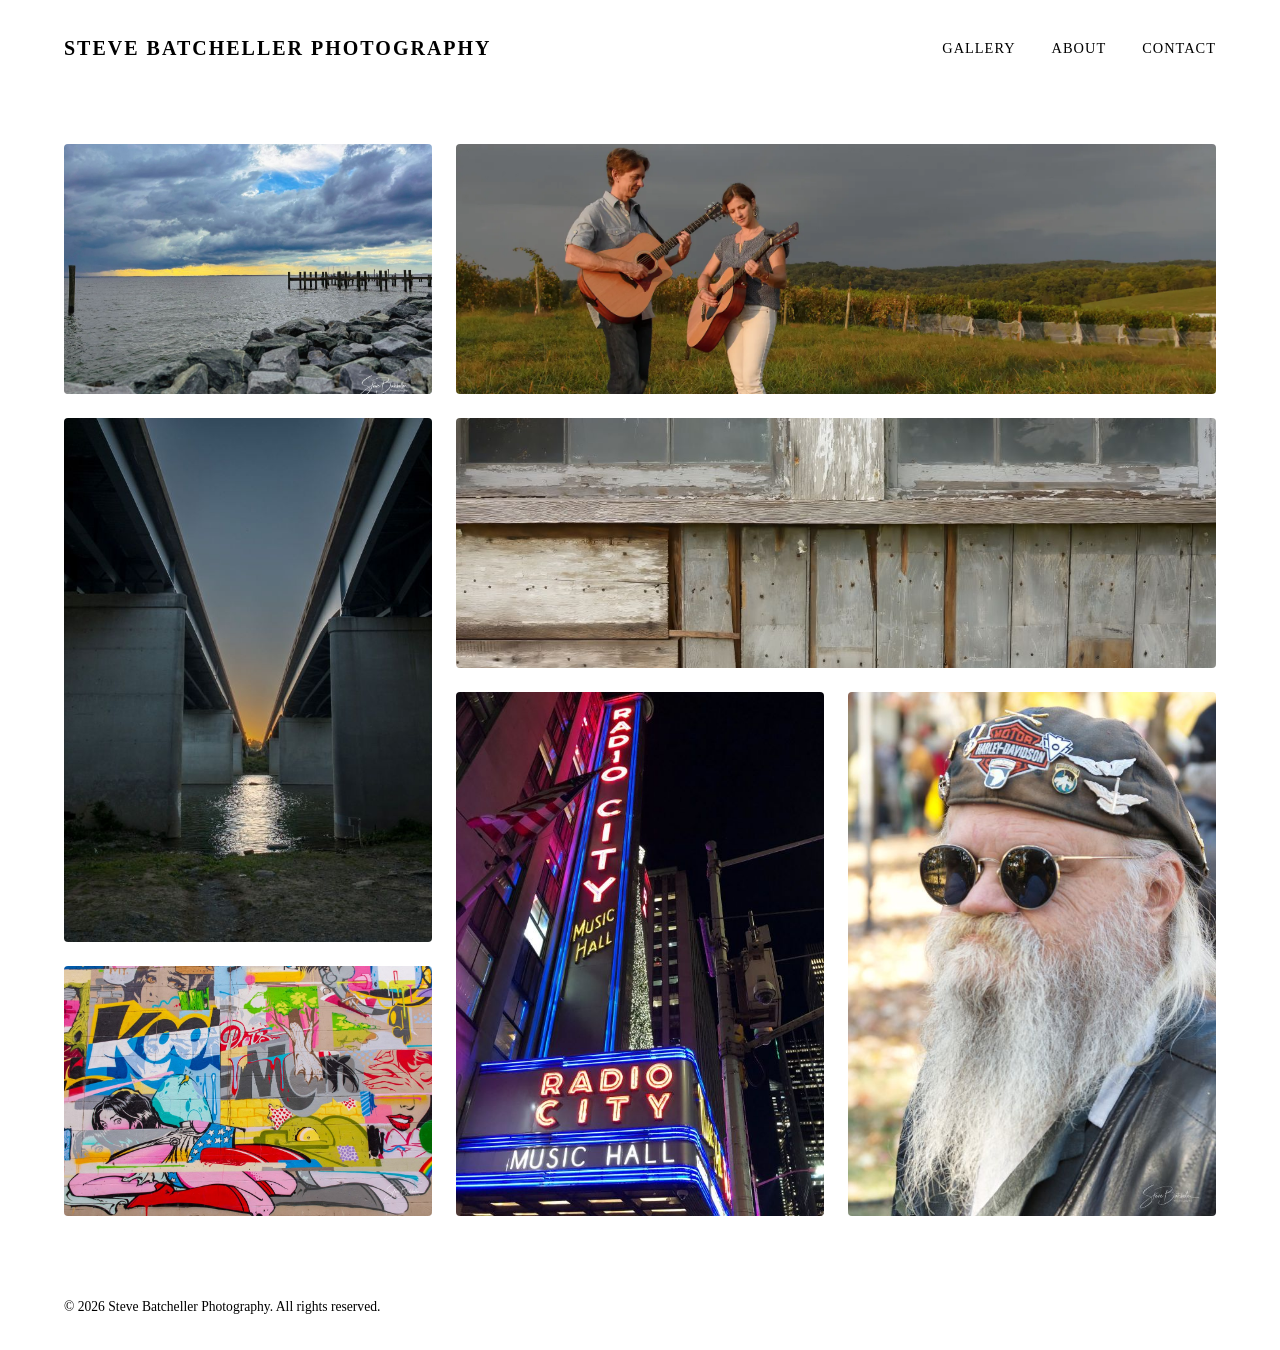
<file: index.html>
<!DOCTYPE html>
<html lang="en">
<head>
  <meta charset="UTF-8">
  <meta name="viewport" content="width=device-width, initial-scale=1.0">
  <meta name="msvalidate.01" content="6E24FE26D326EDD15A02E420758EF142" />
  <title>Portfolio | S Batcheller</title>
  <link rel="stylesheet" href="styles.css">
  <script>
  document.addEventListener('contextmenu', function(e) {
    if (e.target.tagName === 'IMG') {
      e.preventDefault();
    }
  });
  </script>

</head>
<body>
  <header>
    <a href="index.html" class="logo">Steve Batcheller Photography</a>
    <nav>
      <a href="index.html" class="active">Gallery</a>
      <a href="about.html">About</a>
      <a href="contact.html">Contact</a>
    </nav>
  </header>

  <main>
    <div class="gallery-grid">
      <!-- Standard Image -->
      <div class="gallery-item">
        <img src="images/gallery-001.jpg" alt="Landscape">
        <div class="caption">
          <div class="caption-title">After the Storm</div>
          <div class="caption-meta">26mm | f/1.6 | 1/2300s | ISO 50</div>
        </div>
      </div>

      <!-- Wide Image -->
      <div class="gallery-item wide">
        <img src="images/gallery-006.webp" alt="Landscape">
        <div class="caption">          <div class="caption-title">J&M Music</div>
          <div class="caption-meta">36mm | f/7.1 | 1/800s | ISO 640</div>
        </div>
      </div>

      <!-- Tall Image -->
      <div class="gallery-item tall">
        <img src="images/gallery-0003.jpg" alt="Portrait">
        <div class="caption">
          <div class="caption-title">Solitude</div>
          <div class="caption-meta">26mm | f/1.8 | 1/2000s | ISO 25</div>
        </div>
      </div>

      <!-- Wide Image -->
      <div class="gallery-item wide">
        <img src="images/gallery-007.jpg" alt="Landscape">
        <div class="caption">          
         <div class="caption-title">Weathered</div>
         <div class="caption-meta">24mm | f/8.0 | 1/60s | ISO 100</div>
        </div>
      </div>

     <!-- Tall Image -->
      <div class="gallery-item tall">
        <img src="images/gallery-0008.jpg" alt="Portrait">
        <div class="caption">
          <div class="caption-title">NYC: Radio City Music</div>
          <div class="caption-meta">28mm | f/1.8 | 1/11s | ISO 100</div>
        </div>
      </div> 

      <div class="gallery-item tall">
        <img src="images/gallery-0009.jpg" alt="Portrait">
        <div class="caption">
          <div class="caption-title">Biker Vet</div>
          <div class="caption-meta">75mm | f/4.5 | 1/50s | ISO 100</div>
        </div>
      </div>

      <!-- Standard Image -->
      <div class="gallery-item">
      <img src="images/gallery-0011.jpg" alt="Landscape">
      <div class="caption">
        <div class="caption-title">Richmond Mural</div>
        <div class="caption-meta">35mm | f/7.1 | 1/60s | ISO 100</div>
      </div>
    </div>
  </main>

  <footer>
    <p>&copy; 2026 Steve Batcheller Photography. All rights reserved.</p>
  </footer>
</body>
</html>
</file>
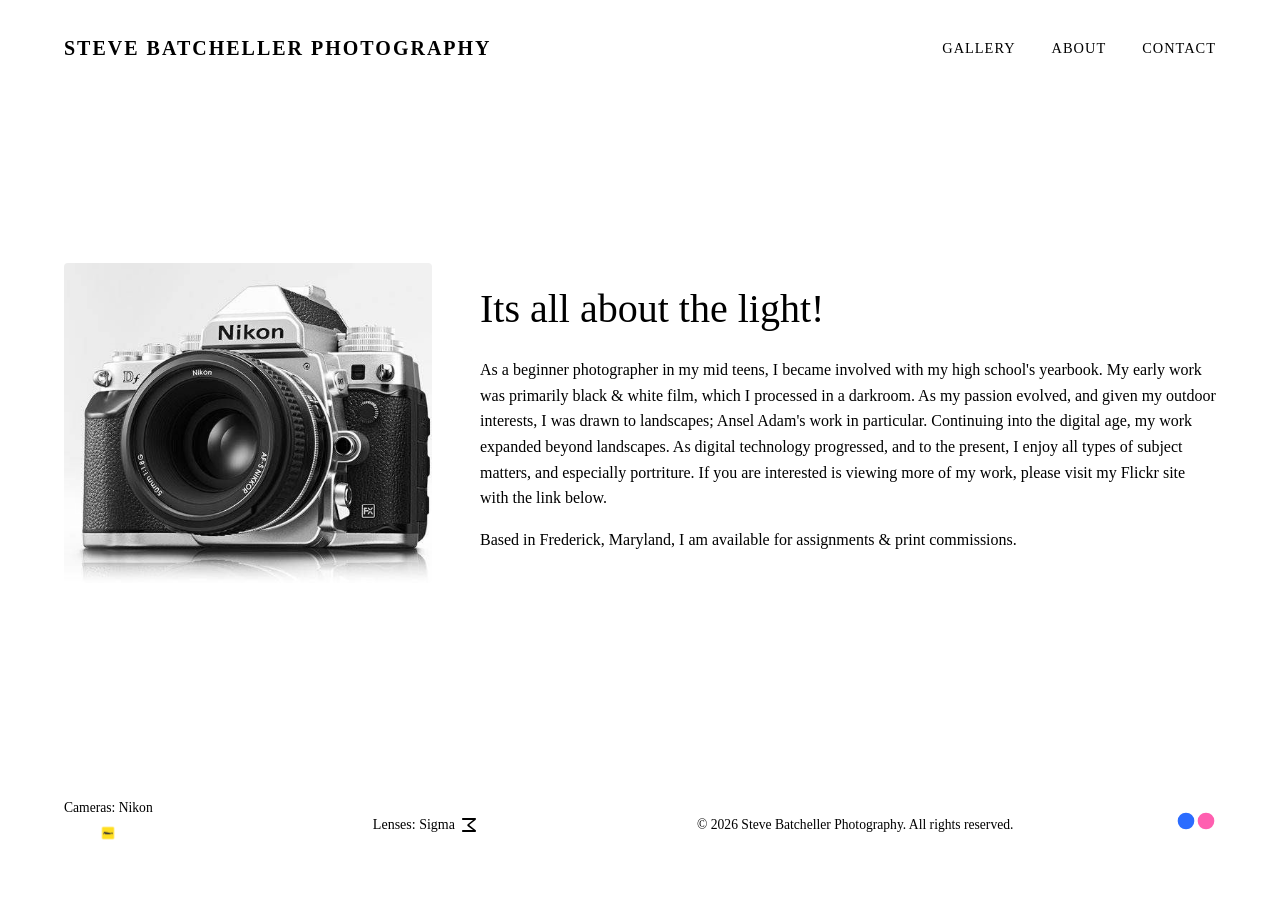
<file: about.html>
<!DOCTYPE html>
<html lang="en">
<head>
  <meta charset="UTF-8">
  <meta name="viewport" content="width=device-width, initial-scale=1.0">
  <title>About | S Batcheller</title>
  <link rel="stylesheet" href="styles.css">
</head>
<body>
  <header>
    <a href="index.html" class="logo">Steve Batcheller Photography</a>
    <nav>
      <a href="index.html">Gallery</a>
      <a href="about.html" class="active">About</a>
      <a href="contact.html">Contact</a>
    </nav>
  </header>

  <main class="about-container">
    <img src="images/nikon-Df.jpg" alt="Photographer Portrait" class="about-portrait">
    <div class="about-text">
      <h1>Its all about the light!</h1>
      <p>As a beginner photographer in my mid teens, I became involved with my high school's yearbook. My early work was primarily black & white film, which I processed in a darkroom. As my passion evolved, and given my outdoor interests, I was drawn to landscapes; Ansel Adam's work in particular. Continuing into the digital age, my work expanded beyond landscapes. As digital technology progressed, and to the present, I enjoy all types of subject matters, and especially portriture. If you are interested is viewing more of my work, please visit my Flickr site with the link below.</p>
      <p>Based in Frederick, Maryland, I am available for assignments & print commissions.</p>
    </div>
  </main>

 <footer class="site-footer">
  <div class="nikon-badge"> 
    <span>Cameras: Nikon</span>
    <img src="images/nikon-yellow-logo.png" alt="Nikon logo" width="20" height="20">
  </div>

  <footer class="secondary-footer">
  <span>Lenses: Sigma</span>
  <svg class="sigma-logo" viewBox="0 0 448 512" aria-label="Sigma Logo" role="img">
    <path fill="currentColor" d="M448 64c0-17.7-14.3-32-32-32H32C14.3 32 0 46.3 0 64s14.3 32 32 32h322.8L183.1 230.4c-9.9 8.8-15.1 21.6-14.3 34.8s7.3 25.1 17.8 32.3l168.3 118.5H32c-17.7 0-32 14.3-32 32s14.3 32 32 32h384c17.7 0 32-14.3 32-32 0-11.9-6.6-22.8-17.2-28.3L229.7 256 430.8 92.3C441.4 86.8 448 75.9 448 64z"/>
  </svg>
</footer>

  <p>&copy; 2026 Steve Batcheller Photography. All rights reserved.</p>
  <div class="social-links">
      <!-- SVG Flickr Icon with Placeholder Link -->
      <a href="https://www.flickr.com/photos/mr_b_darkroom" aria-label="Flickr">
  <svg viewBox="0 0 24 12" width="40" height="20" xmlns="http://www.w3.org/2000/svg" aria-hidden="true">
    <circle cx="6" cy="6" r="5" fill="#2b6cff"/>
    <circle cx="18" cy="6" r="5" fill="#ff5fb0"/>
  </svg>
</a>
    </div>

</footer>
</body>
</html>
</file>
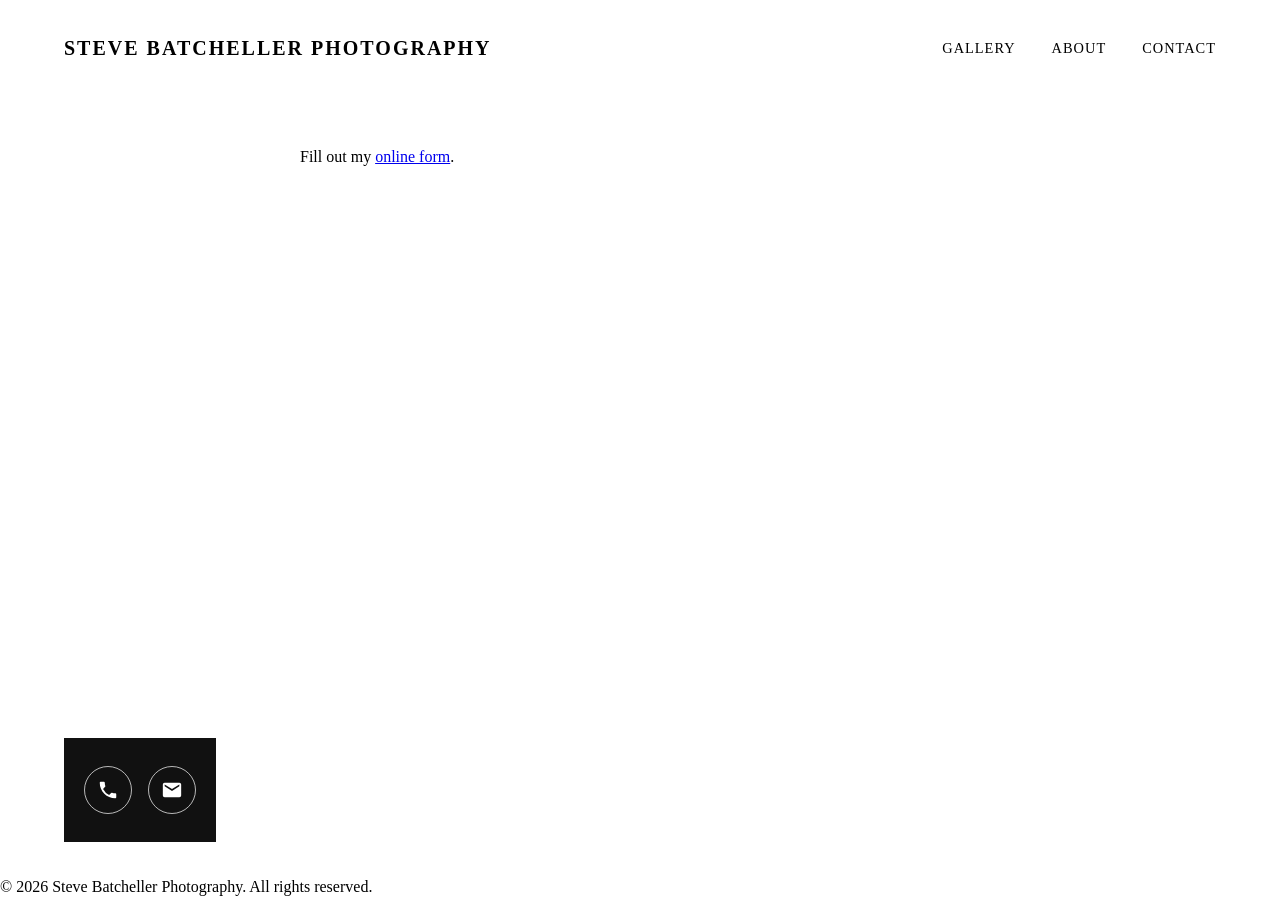
<file: contact.html>
<!DOCTYPE html>
<html lang="en">
<head>
  <meta charset="UTF-8">
  <meta name="viewport" content="width=device-width, initial-scale=1.0">
  <title>Contact | S Batcheller</title>
  <link rel="stylesheet" href="styles.css">
</head>
<body>
  <header>
    <a href="index.html" class="logo">Steve Batcheller Photography</a>
    <nav>
      <a href="index.html">Gallery</a>
      <a href="about.html">About</a>
      <a href="contact.html" class="active">Contact</a>
    </nav>
  </header>

  <main style="max-width: 680px;">
    <div id="wufoo-z1wr18941xlg663"> Fill out my <a href="https://sbatchphoto.wufoo.com/forms/z1wr18941xlg663">online form</a>. </div> <script type="text/javascript"> var z1wr18941xlg663; (function(d, t) { var s = d.createElement(t), options = { 'userName':'sbatchphoto', 'formHash':'z1wr18941xlg663', 'autoResize':true, 'height':'438', 'async':true, 'host':'wufoo.com', 'header':'show', 'ssl':true }; s.src = ('https:' == d.location.protocol ?'https://':'http://') + 'secure.wufoo.com/scripts/embed/form.js'; s.onload = s.onreadystatechange = function() { var rs = this.readyState; if (rs) if (rs != 'complete') if (rs != 'loaded') return; try { z1wr18941xlg663 = new WufooForm(); z1wr18941xlg663.initialize(options); z1wr18941xlg663.display(); } catch (e) { } }; var scr = d.getElementsByTagName(t)[0], par = scr.parentNode; par.insertBefore(s, scr); })(document, 'script'); </script>
    <div id="wufoo-z1m8283a00589">
      </div>
    <script type="text/javascript">
      var z1m8283a00589;
      (function(d, t) {
        var s = d.createElement(t), 
            options = {
              'userName':'sbatchphoto',        // ✅ Replace with your actual Wufoo username
              'formHash':'z1wr18941xlg663',   // ✅ Replace with your actual form hash
              'autoResize':true,
              'height':'500',
              'async':true,
              'host':'wufoo.com',
              'header':'show',
              'ssl':true
            };
        s.src = ('https:' == d.location.protocol ? 'https://' : 'http://') + 'www.wufoo.com/scripts/embed/form.js';
        s.onload = s.onreadystatechange = function() {
          var rs = this.readyState;
          if (rs) if (rs != 'complete') if (rs != 'loaded') return;
          try { 
            z1m8283a00589 = new WufooForm(); 
            z1m8283a00589.initialize(options); 
            z1m8283a00589.display(); 
          } catch (e) {}
        };
        var scr = d.getElementsByTagName(t)[0], par = scr.parentNode;
        par.insertBefore(s, scr);
      })(document, 'script');
    </script>
  </main>

  <footer>
   <footer class="contact-footer">
  <div class="contact-footer__inner">

    <a
      class="contact-footer__item"
      href="tel:+15716190422"
      aria-label="Call 571-619-0422"
      title="Call 571-619-0422"
    >
      <svg
        class="contact-footer__icon"
        width="20"
        height="20"
        viewBox="0 0 24 24"
        aria-hidden="true"
        focusable="false"
        xmlns="http://www.w3.org/2000/svg"
      >
        <path d="M6.62 10.79a15.06 15.06 0 0 0 6.59 6.59l2.2-2.2a1 1 0 0 1 1.02-.24c1.12.37 2.32.57 3.57.57a1 1 0 0 1 1 1V20a1 1 0 0 1-1 1C10.61 21 3 13.39 3 4a1 1 0 0 1 1-1h3.5a1 1 0 0 1 1 1c0 1.25.2 2.45.57 3.57a1 1 0 0 1-.25 1.02l-2.2 2.2Z"></path>
      </svg>

      <span class="sr-only">Call 571-619-0422</span>
    </a>

    <a
      class="contact-footer__item"
      href="mailto:sbatchellerphotography@gmail.com"
      aria-label="Email sbatchellerphotography@gmail.com"
      title="Email sbatchellerphotography@gmail.com"
    >
      <svg
        class="contact-footer__icon"
        width="20"
        height="20"
        viewBox="0 0 24 24"
        aria-hidden="true"
        focusable="false"
        xmlns="http://www.w3.org/2000/svg"
      >
        <path d="M20 4H4a2 2 0 0 0-2 2v12a2 2 0 0 0 2 2h16a2 2 0 0 0 2-2V6a2 2 0 0 0-2-2Zm0 4-8 5-8-5V6l8 5 8-5v2Z"></path>
      </svg>

      <span class="sr-only">Email sbatchellerphotography@gmail.com</span>
    </a>

  </div>
</footer>

  </div>
</footer>

  <p class="aura-copyright">&copy; 2026 Steve Batcheller Photography. All rights reserved.</p>
</footer>
  </footer>
</body>
</html>
</file>
<file: styles.css>
style.css

/* Base Styles & Dark Theme Tokens */
:root {
  --bg-color: #0f0f11;
  --card-bg: #18181c;
  --text-main: #f0f0f2;
  --text-muted: #a0a0ab;
  --accent-color: #e2b714;
  --border-color: #27272a;
  --font-family: -apple-system, BlinkMacSystemFont, "Segoe UI", Roboto, Helvetica, Arial, sans-serif;
}

* {
  box-sizing: border-box;
  margin: 0;
  padding: 0;
}

body {
  background-color: var(--bg-color);
  color: var(--text-main);
  font-family: var(--font-family);
  line-height: 1.6;
  min-height: 100vh;
  display: flex;
  flex-direction: column;
}

/* Header & Navigation */
header {
  padding: 2rem 5%;
  display: flex;
  justify-content: space-between;
  align-items: center;
  border-bottom: 1px solid var(--border-color);
}

.logo {
  font-size: 1.25rem;
  font-weight: 600;
  letter-spacing: 2px;
  text-transform: uppercase;
  color: var(--text-main);
  text-decoration: none;
}

nav a {
  color: var(--text-muted);
  text-decoration: none;
  margin-left: 2rem;
  font-size: 0.9rem;
  text-transform: uppercase;
  letter-spacing: 1px;
  transition: color 0.3s ease;
}

nav a:hover,
nav a.active {
  color: var(--text-main);
}

/* Container */
main {
  flex: 1;
  max-width: 1200px;
  width: 90%;
  margin: 3rem auto;
}

/* Gallery Styles (Masonry / Varied Grid) */
.gallery-grid {
  display: grid;
  grid-template-columns: repeat(auto-fill, minmax(300px, 1fr));
  grid-auto-rows: 250px;
  grid-auto-flow: dense;
  gap: 1.5rem;
}

/* Grid Spans for various image sizes */
.gallery-item {
  position: relative;
  overflow: hidden;
  border-radius: 4px;
  background-color: var(--card-bg);
}

.gallery-item.tall { grid-row: span 2; }
.gallery-item.wide { grid-column: span 2; }

.gallery-item img {
  width: 100%;
  height: 100%;
  object-fit: cover;
  display: block;
  transition: transform 0.5s ease;
}

.gallery-item:hover img {
  transform: scale(1.05);
}

/* Template Style Captions */
.caption {
  position: absolute;
  inset: 0;
  background: linear-gradient(to top, rgba(0,0,0,0.85) 0%, rgba(0,0,0,0) 60%);
  display: flex;
  flex-direction: column;
  justify-content: flex-end;
  padding: 1.5rem;
  opacity: 0;
  transition: opacity 0.3s ease;
}

.gallery-item:hover .caption {
  opacity: 1;
}

.caption-title {
  font-size: 1.1rem;
  font-weight: 500;
  color: #ffffff;
}

.caption-meta {
  font-size: 0.8rem;
  color: rgba(255, 255, 255, 0.75);
  margin-top: 0.25rem;
  font-family: monospace;
}

/* About Page */
.about-container {
  display: grid;
  grid-template-columns: 1fr 2fr;
  gap: 3rem;
  align-items: center;
}

.about-portrait {
  width: 100%;
  border-radius: 4px;
  filter: grayscale(100%);
}

.about-text h1 {
  font-size: 2.5rem;
  margin-bottom: 1rem;
  font-weight: 300;
}

.about-text p {
  color: var(--text-muted);
  margin-bottom: 1rem;
}

/* Footer & Social Icons */
footer {
  padding: 2rem 5%;
  border-top: 1px solid var(--border-color);
  display: flex;
  justify-content: space-between;
  align-items: center;
  font-size: 0.85rem;
  color: var(--text-muted);
}

.nikon-badge {
  margin-bottom: 10px;
  text-align: center;
}

.nikon-badge img {
  display: block;
  margin: 4px auto 0;
  width: 20px;
  height: 20px;
  flex-direction: column;
  gap: 8px;
}

.secondary-footer {
    display: flex;
    align-items: center;
    gap: 6px;
    font-size: 14px;
  }

  .sigma-logo {
  width: 16px !important;
  height: 16px !important;
  flex-shrink: 0;
  flex-grow: 0;       /* Prevent it from growing */
  flex-basis: 16px;   /* Set the base size explicitly */
  display: block;     /* Removes inline alignment quirks */
  object-fit: contain; /* Ensures aspect ratio is kept */
}

/* Contact page footer */
.contact-footer {
  background-color: #111111;
  padding: 28px 20px;
}

/* Centers the phone and email buttons */
.contact-footer__inner {
  display: flex;
  align-items: center;
  justify-content: center;
  gap: 16px;
  max-width: 1200px;
  margin: 0 auto;
}

/* Circular icon links */
.contact-footer__item {
  display: inline-flex;
  align-items: center;
  justify-content: center;
  width: 48px;
  height: 48px;
  color: #ffffff;
  background-color: transparent;
  border: 1px solid rgba(255, 255, 255, 0.7);
  border-radius: 50%;
  text-decoration: none;
  transition:
    background-color 0.2s ease,
    border-color 0.2s ease,
    color 0.2s ease,
    transform 0.2s ease;
}

/* SVG icons inherit their color from the link */
.contact-footer__icon {
  width: 22px;
  height: 22px;
  fill: currentColor;
}

/* Mouse hover and keyboard focus */
.contact-footer__item:hover,
.contact-footer__item:focus-visible {
  color: #111111;
  background-color: #ffffff;
  border-color: #ffffff;
  transform: translateY(-3px);
  outline: none;
}

/* Clear keyboard navigation indicator */
.contact-footer__item:focus-visible {
  box-shadow: 0 0 0 3px rgba(255, 255, 255, 0.45);
}

/* Hides text visually while keeping it available to screen readers */
.sr-only {
  position: absolute;
  width: 1px;
  height: 1px;
  padding: 0;
  margin: -1px;
  overflow: hidden;
  clip: rect(0, 0, 0, 0);
  white-space: nowrap;
  border: 0;
}

/* Slightly smaller circular buttons on very narrow screens */
@media (max-width: 360px) {
  .contact-footer__inner {
    gap: 12px;
  }

  .contact-footer__item {
    width: 44px;
    height: 44px;
  }

  .contact-footer__icon {
    width: 20px;
    height: 20px;
  }
}

/* Responsive tweaks */
@media (max-width: 768px) {
  .about-container { grid-template-columns: 1fr; }
  .gallery-item.wide { grid-column: span 1; }
}
</file>
